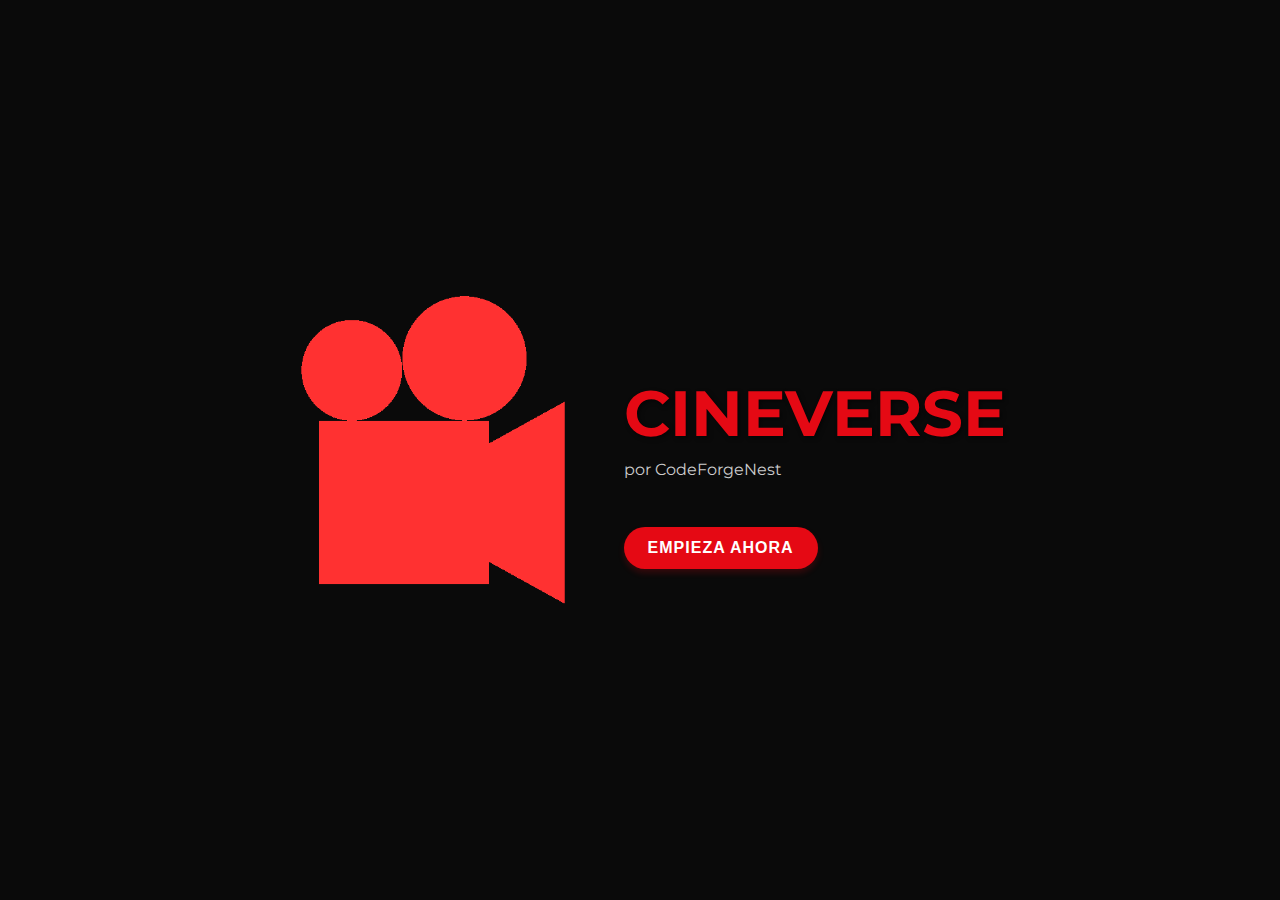
<file: PROYECTOCINEVERSE/src/index.html>
<!DOCTYPE html>
<html lang="es">

<head>
    <meta charset="UTF-8">
    <meta name="viewport" content="width=device-width, initial-scale=1.0">
    <title>CINEVERSE</title>
    <link rel="stylesheet" href="html/styles.css">
    <link href="https://fonts.googleapis.com/css2?family=Montserrat:wght@400;700&display=swap" rel="stylesheet">
    <meta name="description"
        content="CINEVERSE es la red social ideal para los amantes del cine. Descubre películas, comparte reseñas y conecta con otros cinéfilos en una comunidad única.">
    <meta name="keywords" content="cine, red social, amantes del cine, películas, reseñas, comunidad cinéfila, cineverse">
    <meta name="author" content="CodeForgeNest">
    <meta name="robots" content="index, follow">
</head>

<body>
    <main>
        <div class="container-index">
            <div class="image-container-index">
                <img src="img/LogoCFN.png" alt="Cine imagen" id="cinema-image">
            </div>
            <div class="content">
                <h1 id="main-title">CINEVERSE</h1>
                <p id="subtitle">por CodeForgeNest</p>
                <button id="start-button">Empieza ahora</button>
            </div>
        </div>

        <script>
            document.addEventListener('DOMContentLoaded', function () {
                const startButton = document.getElementById('start-button');

                startButton.addEventListener('click', function () {
                    window.location.href = 'html/login.html';
                });
            });
        </script>
    </main>
</body>

</html>
</file>
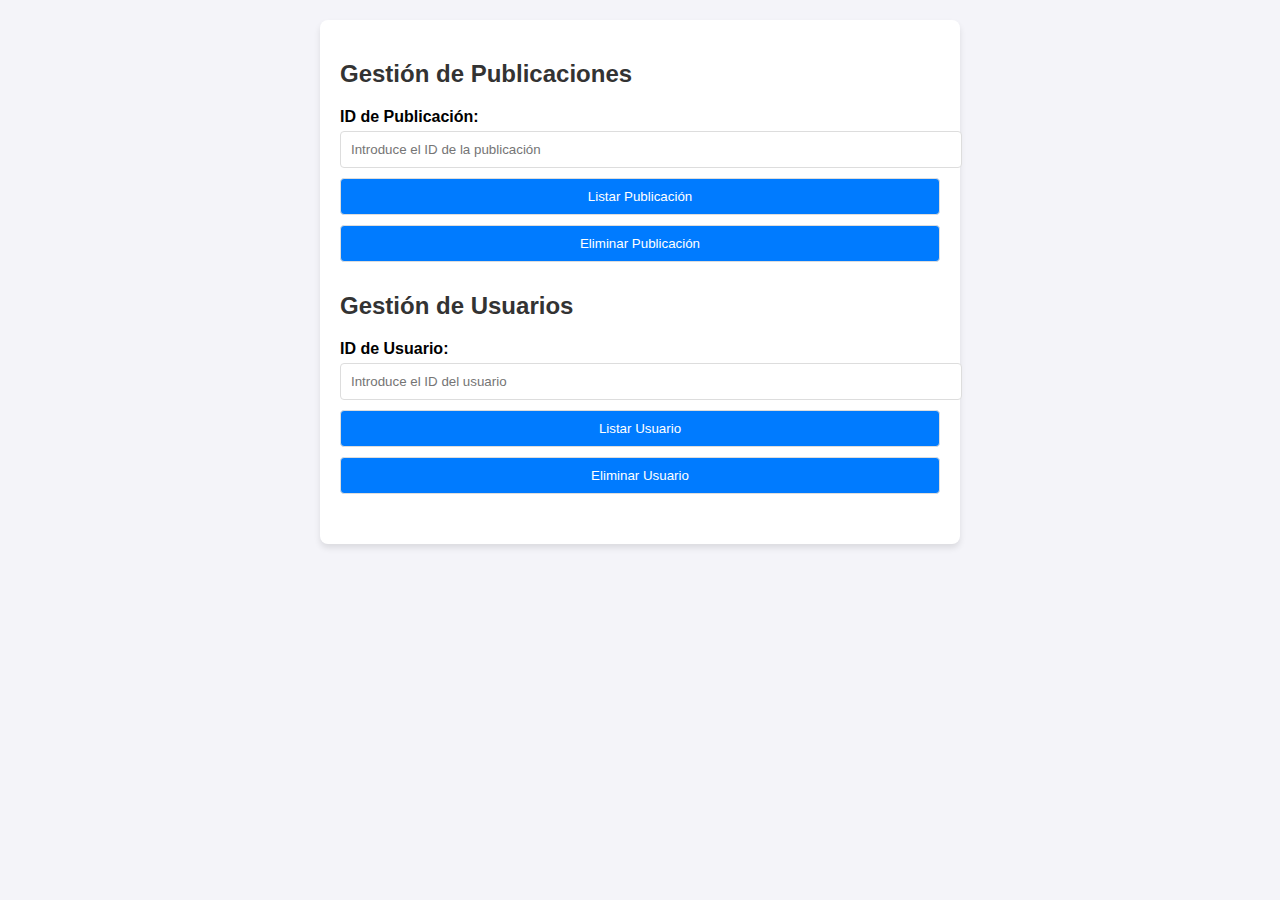
<file: PROYECTOCINEVERSE/src/backend/index.html>
<!DOCTYPE html>
<html lang="en">
<head>
    <meta charset="UTF-8">
    <meta name="viewport" content="width=device-width, initial-scale=1.0">
    <title>Gestión de Cineverse</title>
    <style>
        body {
            font-family: Arial, sans-serif;
            background-color: #f4f4f9;
            margin: 20px;
        }
        .container {
            max-width: 600px;
            margin: auto;
            padding: 20px;
            background: #ffffff;
            border-radius: 8px;
            box-shadow: 0 4px 6px rgba(0, 0, 0, 0.1);
        }
        h2 {
            color: #333;
        }
        form {
            margin-bottom: 20px;
        }
        label {
            display: block;
            margin: 10px 0 5px;
            font-weight: bold;
        }
        input[type="text"],
        button {
            width: 100%;
            padding: 10px;
            margin-bottom: 10px;
            border: 1px solid #ddd;
            border-radius: 4px;
        }
        button {
            background-color: #007bff;
            color: white;
            cursor: pointer;
        }
        button:hover {
            background-color: #0056b3;
        }
    </style>
</head>
<body>
    <div class="container">
        <h2>Gestión de Publicaciones</h2>
        <form id="managePostForm">
            <label for="postId">ID de Publicación:</label>
            <input type="text" id="postId" name="postId" placeholder="Introduce el ID de la publicación">
            <button type="button" onclick="listPost()">Listar Publicación</button>
            <button type="button" onclick="deletePost()">Eliminar Publicación</button>
        </form>

        <h2>Gestión de Usuarios</h2>
        <form id="manageUserForm">
            <label for="userId">ID de Usuario:</label>
            <input type="text" id="userId" name="userId" placeholder="Introduce el ID del usuario">
            <button type="button" onclick="listUser()">Listar Usuario</button>
            <button type="button" onclick="deleteUser()">Eliminar Usuario</button>
        </form>
    </div>
    <script src="main.js"></script>
</body>
</html>
</file>
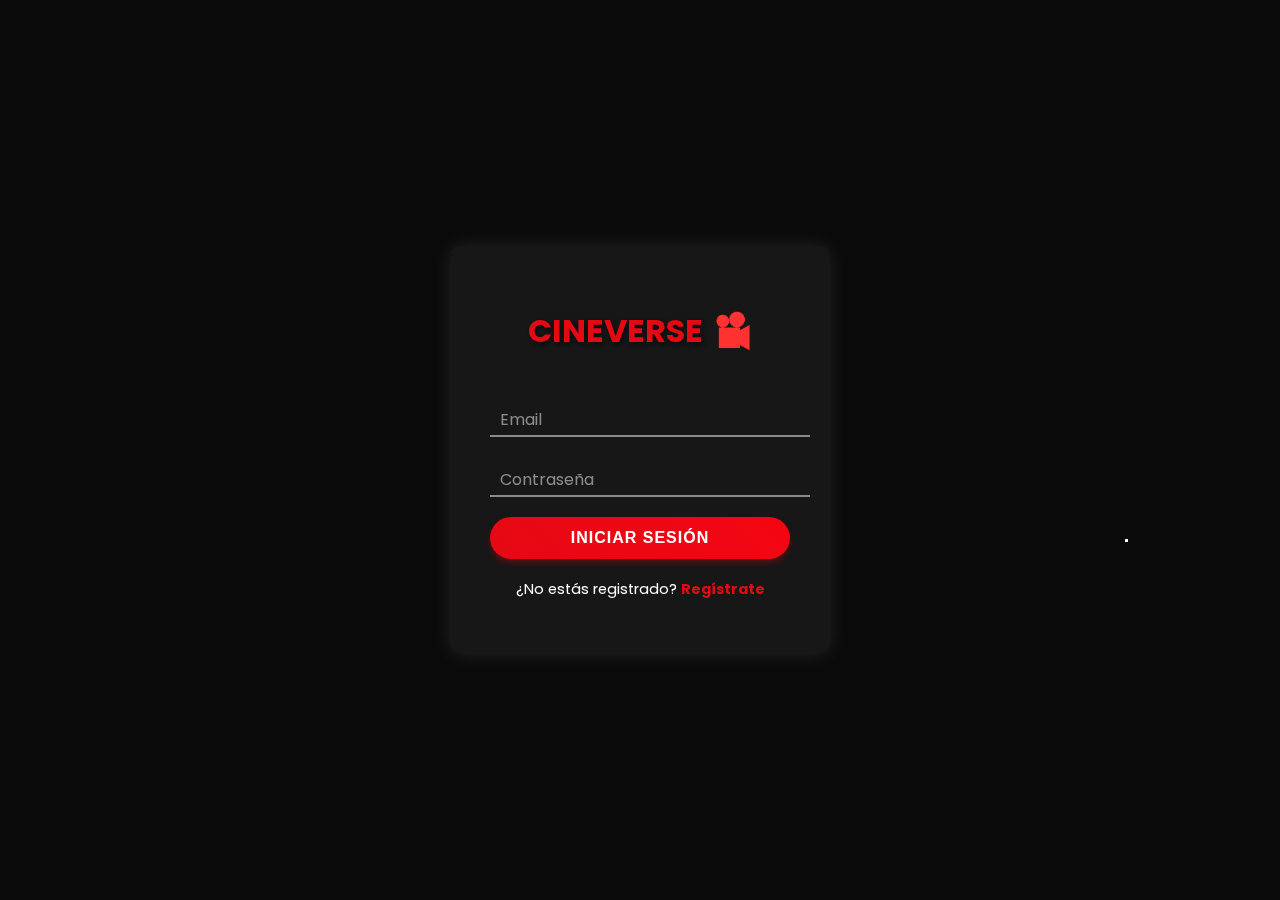
<file: PROYECTOCINEVERSE/src/html/login.html>
<!DOCTYPE html>
<html lang="es">

<head>
    <meta charset="UTF-8">
    <meta name="viewport" content="width=device-width, initial-scale=1.0">
    <title>CINEVERSE - Iniciar Sesión</title>
    <link href="https://fonts.googleapis.com/css2?family=Poppins:wght@300;400;600&display=swap" rel="stylesheet">
    <link rel="stylesheet" href="styles.css">
</head>

<body class="body">
    <div class="background"></div>
    <div class="stars"></div>
    <div class="login-container">
        <div class="login-header">
            <h1 class="login-title" id="cineverse-title">CINEVERSE</h1>
            <img src="../img/LogoCFN.png" alt="Cineverse Logo" class="login-logo">
        </div>
        <form class="login-form" id="loginForm">
            <div class="form-group">
                <input type="email" class="form-input" id="email" name="email" placeholder=" " required>
                <label for="email" class="form-label">Email</label>
            </div>
            <div class="form-group">
                <input type="password" class="form-input" id="password" name="password" placeholder=" " required
                    min="8">
                <label for="password" class="form-label">Contraseña</label>
            </div>
            <div id="error-message" class="error-message"></div>
            <button type="submit" class="login-button">Iniciar Sesión</button>
        </form>
        <p class="register-link">¿No estás registrado? <a href="register.html">Regístrate</a></p>
    </div>
    <script src="../js/scripts.js"></script>
</body>

</html>
</file>
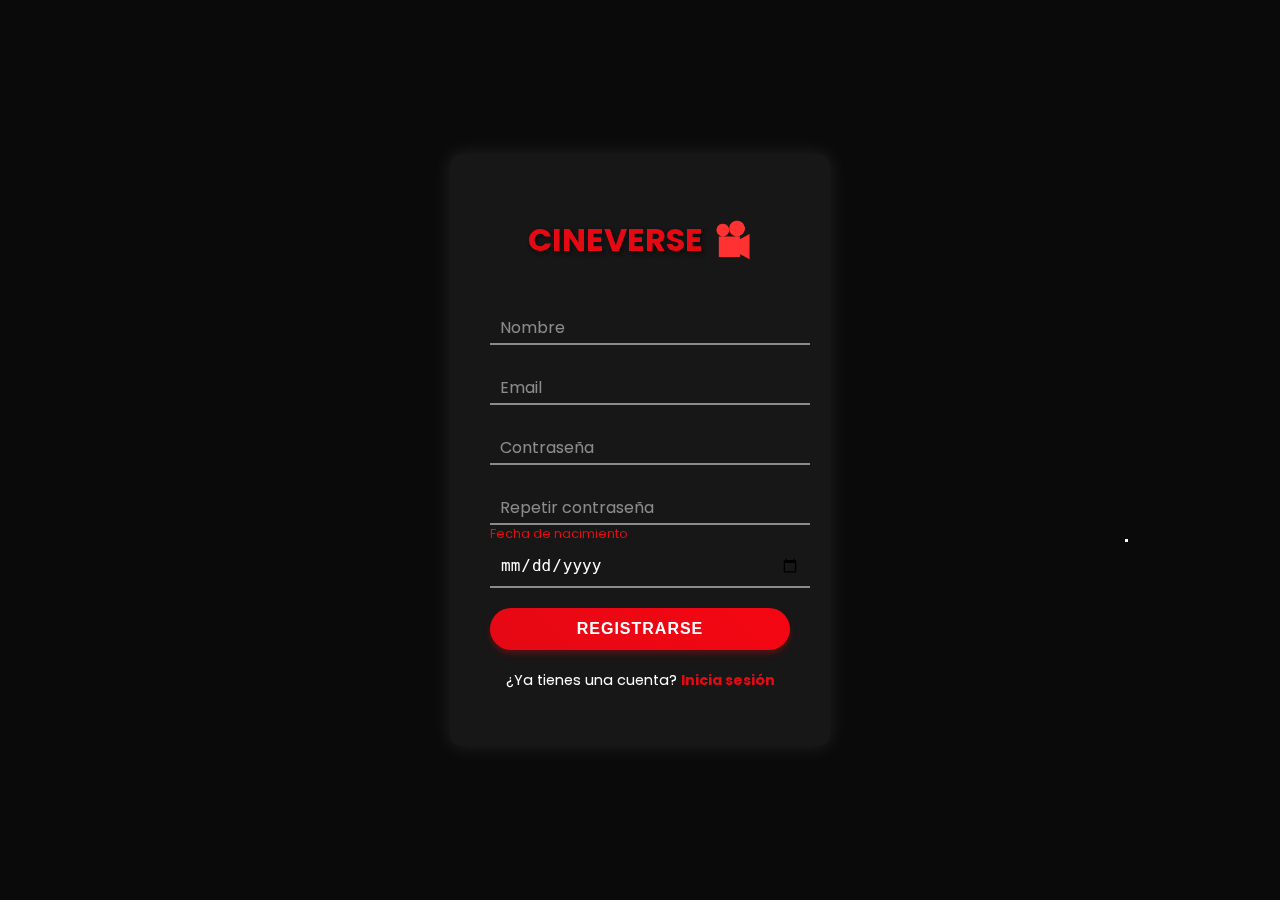
<file: PROYECTOCINEVERSE/src/html/register.html>
<!DOCTYPE html>
<html lang="es">
<head>
    <meta charset="UTF-8">
    <meta name="viewport" content="width=device-width, initial-scale=1.0">
    <title>CINEVERSE - Registro</title>
    <link href="https://fonts.googleapis.com/css2?family=Poppins:wght@300;400;600&display=swap" rel="stylesheet">
    <link rel="stylesheet" href="styles.css">
</head>
<body class="body">
    <div class="background"></div>
    <div class="stars"></div>
    <div class="register-container">
        <div class="register-header">
            <h1 class="register-title" id="cineverse-title">CINEVERSE</h1>
            <img src="../img/LogoCFN.png" alt="Cineverse Logo" class="register-logo">
        </div>
        <form class="register-form" id="registerForm">
            <div class="form-group">
                <input type="text" class="form-input" id="name" name="Nombre" placeholder=" " required>
                <label for="name" class="form-label">Nombre</label>
            </div>
            <div class="form-group">
                <input type="email" class="form-input" id="email" name="Email" placeholder=" " required>
                <label for="email" class="form-label">Email</label>
            </div>
            <div class="form-group">
                <input type="password" class="form-input" id="password" name="Contrasenia" placeholder=" " required min="8">
                <label for="password" class="form-label">Contraseña</label>
            </div>
            <div class="form-group">
                <input type="password" class="form-input" id="repeat-password" placeholder=" " required min="8">
                <label for="repeat-password" class="form-label">Repetir contraseña</label>
            </div>
            <div class="form-group">
                <input type="date" class="form-input" id="birthdate" name="Fecha_nacimiento" placeholder=" " required min="8">
                <label for="birthdate" class="form-label">Fecha de nacimiento</label>
            </div>
            <div id="error-message" class="error-message"></div>
            <button type="submit" class="register-button">Registrarse</button>
        </form>
        <p class="login-link">¿Ya tienes una cuenta? <a href="login.html">Inicia sesión</a></p>
    </div>
    <script src="../js/scripts.js"></script>
</body>
</html>
</file>
<file: PROYECTOCINEVERSE/src/html/styles.css>
body, html {
    margin: 0;
    padding: 0;
    font-family: 'Poppins', sans-serif;
    background-color: #0a0a0a;
    color: #ffffff;
}

body {
    display: flex;
    justify-content: center;
    align-items: center;
    min-height: 100vh;
    margin: 0;
    padding: 0;
}

.background {
    position: fixed;
    top: 0;
    left: 0;
    width: 100%;
    height: 100%;
    background: linear-gradient(45deg, #0a0a0a, #1a1a1a);
    z-index: -1;
}

.stars {
    position: fixed;
    width: 3px;
    height: 3px;
    background: transparent;
    box-shadow: 1479px 804px #FFF, 406px 1079px #FFF, 1045px 1506px #FFF, 1663px 1352px #FFF, 1785px 332px #FFF, 1655px 1457px #FFF, 1530px 41px #FFF, 1846px 505px #FFF, 97px 1498px #FFF, 1398px 1545px #FFF, 308px 1094px #FFF, 1134px 1003px #FFF, 1904px 1281px #FFF, 486px 90px #FFF, 1345px 1135px #FFF, 1117px 1634px #FFF, 1321px 1047px #FFF, 527px 893px #FFF, 549px 777px #FFF, 1388px 451px #FFF;
    animation: animateStar 25s linear infinite;
}

.stars::after {
    content: " ";
    position: absolute;
    top: 2000px;
    width: 3px;
    height: 3px;
    background: transparent;
    box-shadow: 1479px 804px #FFF, 406px 1079px #FFF, 1045px 1506px #FFF, 1663px 1352px #FFF, 1785px 332px #FFF, 1655px 1457px #FFF, 1530px 41px #FFF, 1846px 505px #FFF, 97px 1498px #FFF, 1398px 1545px #FFF, 308px 1094px #FFF, 1134px 1003px #FFF, 1904px 1281px #FFF, 486px 90px #FFF, 1345px 1135px #FFF, 1117px 1634px #FFF, 1321px 1047px #FFF, 527px 893px #FFF, 549px 777px #FFF, 1388px 451px #FFF;
}

@keyframes animateStar {
    from {
        transform: translateY(0px);
    }
    to {
        transform: translateY(-2000px);
    }
}

.login-container, .register-container {
    background: rgba(26, 26, 26, 0.8);
    padding: 40px;
    border-radius: 10px;
    box-shadow: 0 0 20px rgba(255, 255, 255, 0.1);
    width: 300px;
    text-align: center;
    position: relative;
    z-index: 1;
    margin: auto;
}

.login-header, .register-header {
    display: flex;
    align-items: center;
    justify-content: center;
    margin-bottom: 20px;
}

.login-title, .register-title {
    font-size: 2rem;
    color: #e50914;
    text-shadow: 2px 2px 4px rgba(0,0,0,0.5);
    cursor: pointer;
    transition: color 0.3s ease;
}

.login-title:hover, .register-title:hover {
    color: #f40612;
}

.login-logo, .register-logo {
    width: 40px;
    height: 40px;
    margin-left: 10px;
}

.login-form, .register-form {
    display: flex;
    flex-direction: column;
}

.form-group {
    position: relative;
    margin-bottom: 20px;
}

.form-input {
    width: 100%;
    padding: 10px;
    border: none;
    border-bottom: 2px solid rgba(255, 255, 255, 0.5);
    background-color: transparent;
    color: #ffffff;
    font-size: 1rem;
    transition: border-color 0.3s ease;
}

.form-input:focus {
    outline: none;
    border-color: #e50914;
}

.form-label {
    position: absolute;
    left: 10px;
    top: 10px;
    color: rgba(255, 255, 255, 0.5);
    transition: all 0.3s ease;
    pointer-events: none;
}

.form-input:focus ~ .form-label,
.form-input:not(:placeholder-shown) ~ .form-label {
    top: -20px;
    left: 0;
    font-size: 0.8rem;
    color: #e50914;
}

.login-button, .register-button {
    padding: 12px 24px;
    border: none;
    border-radius: 25px;
    background: linear-gradient(45deg, #e50914, #f40612);
    color: #ffffff;
    font-size: 1rem;
    font-weight: bold;
    cursor: pointer;
    transition: all 0.3s ease;
    text-transform: uppercase;
    letter-spacing: 1px;
    box-shadow: 0 4px 6px rgba(229, 9, 20, 0.3);
}

.login-button:hover, .register-button:hover {
    background: linear-gradient(45deg, #f40612, #ff0f1f);
    transform: translateY(-2px);
    box-shadow: 0 6px 8px rgba(229, 9, 20, 0.4);
}

.login-button:active, .register-button:active {
    transform: translateY(0);
    box-shadow: 0 2px 4px rgba(229, 9, 20, 0.4);
}

.register-link, .login-link {
    margin-top: 20px;
    font-size: 0.9rem;
}

.register-link a, .login-link a {
    color: #e50914;
    text-decoration: none;
    font-weight: bold;
    transition: color 0.3s ease;
}

.register-link a:hover, .login-link a:hover {
    color: #f40612;
}

@media (max-width: 768px) {
    .login-container, .register-container {
        width: 90%;
        padding: 20px;
    }

    .container-index {
        flex-direction: column;
        text-align: center;
    }

    .image-container-index {
        margin-right: 0;
        margin-bottom: 2rem;
        justify-content: center;
    }

    #subtitle {
        text-align: center;
    }
}


.container-index {
    display: flex;
    justify-content: center;
    align-items: center;
    width: 80%;
    max-width: 1200px;
}

.image-container-index {
    flex: 1;
    display: flex;
    justify-content: flex-end;
    margin-right: 2rem;
}

#cinema-image {
    max-width: 100%;
    height: auto;
    border-radius: 10px;

}

.content {
    flex: 1;
}

#main-title {
    font-size: 4rem;
    margin-bottom: 0.5rem;
    color: #e50914;
    text-shadow: 2px 2px 4px rgba(0,0,0,0.5);
}

#subtitle {
    font-size: 1rem;
    margin-top: 0;
    color: #cccccc;
    text-align: left;
}

#start-button {
    margin-top: 2rem;
    padding: 12px 24px;
    font-size: 1rem;
    color: #ffffff;
    background-color: #e50914;
    border: none;
    border-radius: 25px;
    cursor: pointer;
    transition: all 0.3s ease;
    text-transform: uppercase;
    letter-spacing: 1px;
    font-weight: bold;
    box-shadow: 0 4px 6px rgba(229, 9, 20, 0.2);
}

#start-button:hover {
    background-color: #f40612;
    transform: translateY(-2px);
    box-shadow: 0 6px 8px rgba(229, 9, 20, 0.3);
}

main {
    margin: 0;
    padding: 0;
    font-family: 'Montserrat', sans-serif;
    background-color: #0a0a0a;
    color: #ffffff;
    display: flex;
    justify-content: center;
    align-items: center;
    height: 100vh;
}
</file>
